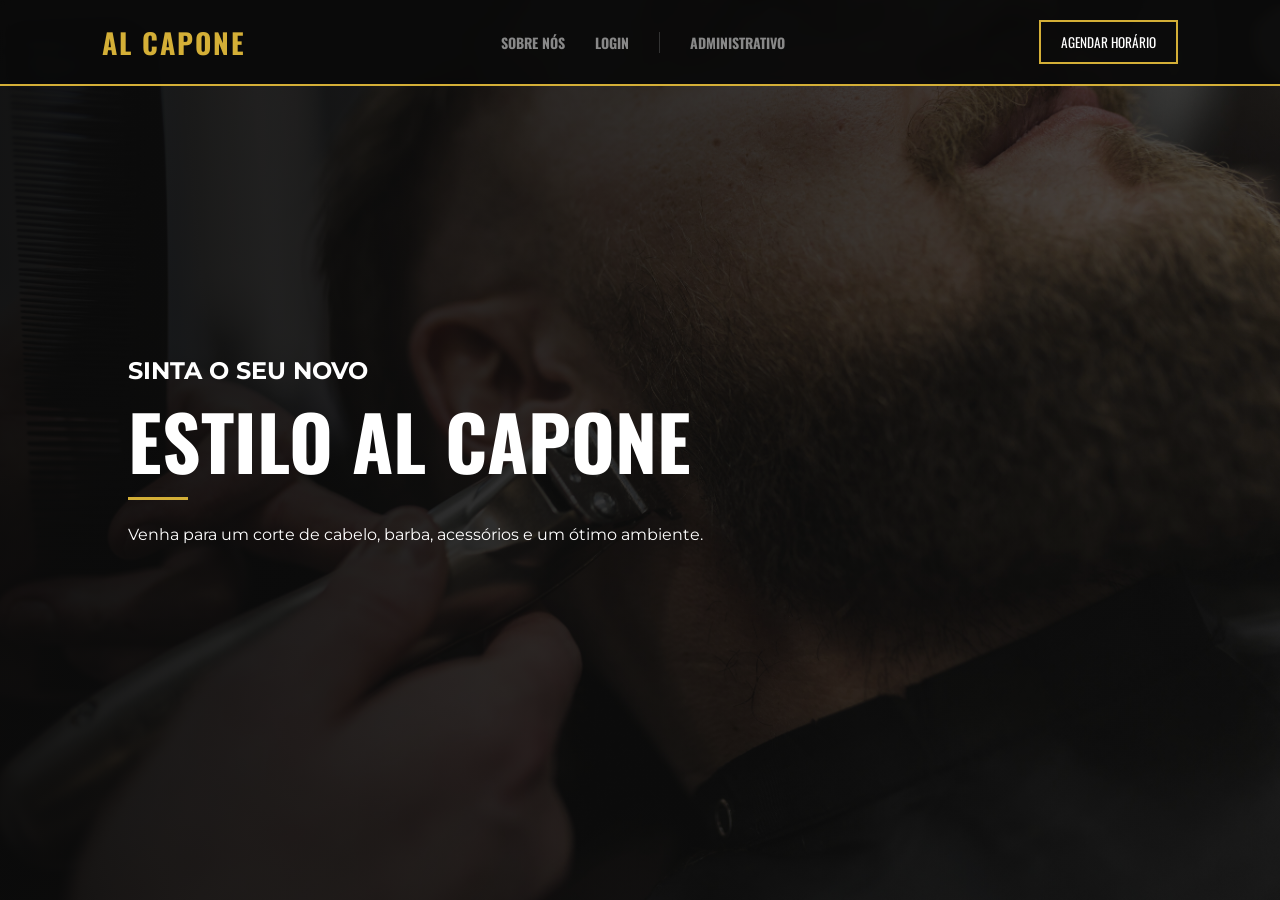
<file: frontend/index.html>
<!DOCTYPE html>
<html lang="pt-BR">
<head>
    <meta charset="UTF-8">
    <meta name="viewport" content="width=device-width, initial-scale=1.0">
    
    <title>Al Capone | Estilo e Exclusividade</title>
    
    <link href="https://fonts.googleapis.com/css2?family=Oswald:wght@500;700&family=Montserrat:wght@300;400;600&display=swap" rel="stylesheet">
    <link href="https://unpkg.com/aos@2.3.1/dist/aos.css" rel="stylesheet">
    <link rel="stylesheet" href="css/global.css">
    <link rel="stylesheet" href="css/style.css">
</head>
<body>

    <header class="navbar" data-aos="fade-down" data-aos-duration="1000">
        <div class="logo">AL CAPONE</div>
        <nav>
            <a href="#">Sobre Nós</a>
            <a href="#" onclick="abrirModal('login')">Login</a> 
            <a href="admin.html" class="nav-admin">AdminISTRATIVO</a>
        </nav>
        <div class="nav-botoes">
            <button class="btn-agendar" onclick="abrirModal('cadastro')">AGENDAR HORÁRIO</button>
        </div>
    </header>

    <section class="hero">
        <div class="hero-content" data-aos="fade-right" data-aos-duration="1500">
            <h2 class="subtitulo">SINTA O SEU NOVO</h2>
            <h1 class="titulo-principal">ESTILO AL CAPONE</h1>
            <div class="linha-dourada"></div>
            <p>Venha para um corte de cabelo, barba, acessórios e um ótimo ambiente.</p>
        </div>
    </section>

    <div id="authModal" class="modal" style="display: none; position: fixed; top: 0; left: 0; width: 100%; height: 100%; z-index: 10000;">
        <div class="modal-content">
            <span class="fechar-modal" onclick="fecharModal()">&times;</span>
            
            <div id="telaLogin" class="auth-form">
                <h2>BEM-VINDO DE VOLTA</h2>
                <input type="text" id="loginUser" placeholder="Seu CPF ou E-mail">
                
                <div class="input-senha-wrapper">
                    <input type="password" id="senhaLogin" placeholder="Sua Senha">
                    <span class="toggle-senha" onclick="alternarVisibilidadeSenha('senhaLogin', 'olhoAL', 'olhoFL')">
                        <svg id="olhoAL" width="20" height="20" viewBox="0 0 24 24" fill="none" stroke="currentColor" stroke-width="2"><path d="M1 12s4-8 11-8 11 8 11 8-4 8-11 8-11-8-11-8z"></path><circle cx="12" cy="12" r="3"></circle></svg>
                        <svg id="olhoFL" style="display:none;" width="20" height="20" viewBox="0 0 24 24" fill="none" stroke="currentColor" stroke-width="2"><path d="M17.94 17.94A10.07 10.07 0 0 1 12 20c-7 0-11-8-11-8a18.45 18.45 0 0 1 5.06-5.94M9.9 4.24A9.12 9.12 0 0 1 12 4c7 0 11 8 11 8a18.5 18.5 0 0 1-2.16 3.19m-6.72-1.07a3 3 0 1 1-4.24-4.24"></path><line x1="1" y1="1" x2="23" y2="23"></line></svg>
                    </span>
                </div>
                
                <button id="btnEntrarLogin" class="btn-dourado-full" onclick="simularLogin()">ENTRAR</button>
                <p class="link-rodape">Novo na El Capone? <a href="#" onclick="trocarAba('cadastro')">Cadastre-se</a></p>
            </div>

            <div id="telaCadastro" class="auth-form" style="display: none;">
                <h2>JUNTE-SE À ELITE</h2>
                <input type="text" id="nome" placeholder="Nome Completo" oninput="validarFormularioCadastro()">
                <input type="text" id="cpf" placeholder="CPF (Apenas números)" oninput="validarFormularioCadastro()">
                <input type="email" id="email" placeholder="E-mail" oninput="validarFormularioCadastro()">
                <input type="text" id="telefone" placeholder="Telefone / WhatsApp" oninput="validarFormularioCadastro()">
                
                <input type="date" id="dataNascimento" oninput="validarFormularioCadastro()" style="color-scheme: dark;">
                
                <div class="input-senha-wrapper">
                    <input type="password" id="senhaCadastro" placeholder="Sua Senha" oninput="validarFormularioCadastro()">
                    <span class="toggle-senha" onclick="alternarVisibilidadeSenha('senhaCadastro', 'olhoAC', 'olhoFC')">
                        <svg id="olhoAC" width="20" height="20" viewBox="0 0 24 24" fill="none" stroke="currentColor" stroke-width="2"><path d="M1 12s4-8 11-8 11 8 11 8-4 8-11 8-11-8-11-8z"></path><circle cx="12" cy="12" r="3"></circle></svg>
                        <svg id="olhoFC" style="display:none;" width="20" height="20" viewBox="0 0 24 24" fill="none" stroke="currentColor" stroke-width="2"><path d="M17.94 17.94A10.07 10.07 0 0 1 12 20c-7 0-11-8-11-8a18.45 18.45 0 0 1 5.06-5.94M9.9 4.24A9.12 9.12 0 0 1 12 4c7 0 11 8 11 8a18.5 18.5 0 0 1-2.16 3.19m-6.72-1.07a3 3 0 1 1-4.24-4.24"></path><line x1="1" y1="1" x2="23" y2="23"></line></svg>
                    </span>
                    <p id="msgSenha" class="hint-senha">Mínimo 8 caracteres (letras e números)</p>
                </div>
                
                <button id="btnCriarConta" class="btn-dourado-full" onclick="simularCadastro()" disabled>CRIAR CONTA</button>
                <p class="link-rodape">Já tem uma conta? <a href="#" onclick="trocarAba('login')">Faça Login</a></p>
            </div>
        </div> </div>

    <script src="https://unpkg.com/aos@2.3.1/dist/aos.js"></script>
    <script>AOS.init();</script>
    <script src="js/main.js"></script>
</body>
</html>
</file>
<file: frontend/css/global.css>
@import url('https://fonts.googleapis.com/css2?family=Montserrat:wght@300;400;700&family=Oswald:wght@500;700&display=swap');

* { margin: 0; padding: 0; box-sizing: border-box; }

/* =========================================
   ESTRUTURA BASE (DARK MODE EL CAPONE)
   ========================================= */
body {
    background-color: #0a0a0a;
    color: #ffffff;
    font-family: 'Montserrat', sans-serif;
}

.painel-body {
    background-color: #050505;
}

/* =========================================
   CABEÇALHO ORIGINAL (NAVBAR DO COMPUTADOR)
   ========================================= */
.navbar {
    position: fixed;
    top: 0;
    width: 100%;
    padding: 20px 8%;
    display: flex;
    justify-content: space-between;
    align-items: center;
    background-color: rgba(10, 10, 10, 0.95);
    border-bottom: 2px solid #d4af37;
    z-index: 1000;
    backdrop-filter: blur(5px);
}

.navbar .logo {
    color: #d4af37;
    font-family: 'Oswald', sans-serif;
    font-size: 28px;
    font-weight: 700;
    letter-spacing: 2px;
}

.navbar nav {
    display: flex;
    gap: 30px;
    align-items: center;
}

.navbar nav a {
    color: #888;
    text-decoration: none;
    font-size: 14px;
    text-transform: uppercase;
    font-weight: 700;
    transition: color 0.3s ease;
    font-family: 'Oswald', sans-serif;
}

.navbar nav a:hover, .navbar nav a.ativo {
    color: #d4af37;
}

.nav-admin {
    border-left: 1px solid #333;
    padding-left: 30px;
}

/* =========================================
   BOTÃO SAIR E BOTOES GLOBAIS
   ========================================= */
.btn-sair {
    background-color: transparent !important;
    color: #ffffff !important;
    border: 2px solid #d4af37 !important;
    padding: 8px 25px;
    font-family: 'Oswald', sans-serif;
    font-size: 14px;
    font-weight: bold;
    letter-spacing: 1px;
    cursor: pointer;
    transition: all 0.3s ease;
    text-transform: uppercase;
    border-radius: 4px;
}

.btn-sair:hover {
    background-color: #d4af37 !important;
    color: #000000 !important;
}

.btn-dourado-full {
    width: 100%;
    background-color: #d4af37 !important;
    color: #000000 !important;
    padding: 15px;
    border: none;
    font-family: 'Oswald', sans-serif;
    font-weight: bold;
    text-transform: uppercase;
    letter-spacing: 1px;
    cursor: pointer;
    margin-top: 10px;
    transition: all 0.3s ease;
    border-radius: 4px;
}

.btn-dourado-full:hover {
    background-color: #b5952f !important;
    box-shadow: 0 0 15px rgba(212, 175, 55, 0.4);
}

.link-rodape {
    color: #888;
    font-size: 14px;
}

.link-rodape a {
    color: #d4af37 !important;
    text-decoration: none;
    font-weight: bold;
    transition: color 0.3s ease;
}

.link-rodape a:hover {
    color: #ffffff !important;
}

/* =========================================================
   📱 INTERFACE MOBILE E TELAS REDUZIDAS (SIMÉTRICO E SEGURO)
   ========================================================= */
@media (max-width: 768px) {
    
    body, .painel-body {
        overflow-x: hidden !important; 
    }

    /* 1. CABEÇALHO SIMPLES E ESTÁTICO (Nunca sobrepõe nada) */
    .navbar {
        position: static !important; 
        flex-direction: column !important;
        align-items: center !important;
        padding: 20px 5% 15px 5% !important;
        height: auto !important;
        background-color: #0a0a0a !important;
        border-bottom: 1px solid #222 !important;
    }

    .navbar .logo { font-size: 24px !important; text-align: center !important; margin-bottom: 15px !important; }
    .navbar .logo img { height: 55px !important; margin-bottom: 15px !important; }

    .boas-vindas-container {
        align-items: center !important;
        text-align: center !important;
        margin-bottom: 15px !important;
        width: 100% !important;
    }

    /* 2. MENU LIMPO (Sem formato de pílula, apenas links alinhados) */
    .navbar nav {
        position: static !important;
        transform: none !important;
        flex-direction: row !important;
        flex-wrap: wrap !important;
        justify-content: center !important;
        width: 100% !important;
        background: transparent !important;
        border: none !important; /* Tira qualquer borda dourada em volta do grupo */
        box-shadow: none !important;
        gap: 20px !important; /* Dá um respiro confortável entre os botões */
        margin: 0 0 20px 0 !important;
        padding: 0 !important;
    }

    .navbar nav a {
        font-size: 13px !important;
        padding: 5px !important;
        background: transparent !important;
        border: none !important;
        margin: 0 !important;
    }

    /* 3. BOTÕES PRINCIPAIS (Ocupam a largura da tela para facilitar o clique) */
    .nav-botoes { position: static !important; width: 100% !important; text-align: center !important; }
    .btn-sair, .btn-agendar { width: 100% !important; padding: 15px !important; font-size: 14px !important; }

    /* 4. CONTEÚDO DA PÁGINA (Alinhamento natural) */
    .container-painel {
        padding-top: 30px !important; 
        padding-bottom: 50px !important; 
        padding-left: 5% !important;
        padding-right: 5% !important;
    }

    /* 5. CARDS DE SERVIÇOS E HORÁRIOS (Ajustados e Simétricos) */
    .servicos-grid-vitrine { grid-template-columns: 1fr !important; gap: 15px !important; }
    .servico-card-premium { padding: 25px 20px !important; }
    
    .grid-horarios { grid-template-columns: repeat(2, 1fr) !important; gap: 12px !important; }
    .hora-slot { padding: 15px !important; font-size: 15px !important; }
    
    .card-agendamento { padding: 20px !important; overflow-x: auto !important; }
    .tabela-premium { min-width: 500px !important; }
}
</file>
<file: frontend/css/style.css>
/* HERO SECTION - O Visual do Nelson */
.hero {
    height: 100vh;
    background-image: linear-gradient(to right, rgba(10,10,10,0.9) 0%, rgba(10,10,10,0.4) 100%), 
                      url('../assets/Fundo_al.jpg');
    background-size: cover;
    background-position: center;
    display: flex;
    align-items: center;
    padding: 0 10%;
}

.titulo-principal {
    font-family: 'Oswald', sans-serif;
    font-size: clamp(40px, 8vw, 75px);
    text-transform: uppercase;
    line-height: 1.1;
    margin: 15px 0;
}

.linha-dourada {
    width: 60px;
    height: 3px;
    background-color: #d4af37;
    margin-bottom: 25px;
}

/* MODAL PREMIUM (BORRADO) */
.modal {
    display: none; 
    position: fixed;
    top: 0; 
    left: 0;
    width: 100%; 
    height: 100%;
    background-color: rgba(0, 0, 0, 0.9);
    backdrop-filter: blur(10px);
    z-index: 10000 !important;
    justify-content: center;
    align-items: center;
}

.modal-content {
    background-color: #111;
    border-top: 4px solid #d4af37;
    padding: 45px;
    width: 90%;
    max-width: 400px;
    text-align: center;
    box-shadow: 0 30px 60px rgba(0,0,0,1);
}

/* GARANTINDO O DARK MODE NOS CAMPOS */
.auth-form input, 
.form-premium-reserva input, 
.form-premium-reserva select {
    background-color: #121212 !important; 
    color: #ffffff !important;           
    border: 1px solid #333 !important;   
    padding: 12px;
    margin-bottom: 15px;
    width: 100%;
    border-radius: 4px;
    outline: none;                      
}

/* ESTILO DO LINK (FAÇA LOGIN / CADASTRE-SE) */
.link-rodape a {
    color: #d4af37 !important;          
    text-decoration: none;
    font-weight: bold;
}

/* BOTÃO DE AGENDAR (DA NAVBAR) */
.btn-agendar {
    background-color: transparent !important;
    color: #ffffff !important;
    border: 2px solid #d4af37 !important;
    padding: 10px 20px;
    font-family: 'Oswald', sans-serif;
    cursor: pointer;
    transition: 0.3s;
}

.btn-agendar:hover {
    background-color: #d4af37 !important;
    color: #000 !important;
}

/* FORMULÁRIOS ESTILIZADOS */
.auth-form h2 {
    font-family: 'Oswald', sans-serif;
    letter-spacing: 2px;
    margin-bottom: 10px;
}

.auth-form input {
    background-color: #121212 !important; 
    border: 1px solid #333 !important;   
    color: white !important;
    padding: 12px;
    margin-bottom: 15px;
    width: 100%;
    border-radius: 4px;
    font-family: 'Montserrat', sans-serif;
}

.input-senha-wrapper {
    position: relative;
    width: 100%;
}

.toggle-senha {
    position: absolute;
    right: 12px;
    top: 12px; 
    cursor: pointer;
    color: #d4af37; 
    z-index: 10;
}

/* BOTÃO DOURADO DE ELITE */
.btn-dourado-full {
    width: 100%;
    background-color: #d4af37 !important; 
    color: #000 !important;               
    padding: 15px;
    border: none;
    font-family: 'Oswald', sans-serif;
    font-weight: bold;
    text-transform: uppercase;
    letter-spacing: 1px;
    cursor: pointer;
    margin-top: 10px;
    transition: 0.3s;
}

.btn-dourado-full:hover:not(:disabled) {
    background-color: #b5952f !important;
}

.btn-dourado-full:disabled {
    background-color: #222 !important;
    color: #555 !important;
    cursor: not-allowed;
}

.link-rodape a {
    color: #d4af37;
    text-decoration: none;
    font-weight: bold;
}

/* Estilo da dica de senha */
.hint-senha {
    font-size: 11px;
    margin-top: -10px; 
    margin-bottom: 15px;
    text-align: left;
    color: #888;
    transition: 0.3s;
}

/* Botão de Criar Conta (Mais luxuoso) */
#btnCriarConta {
    background-color: #333; 
    color: #777;
    border: none;
    padding: 15px;
    border-radius: 4px;
    font-family: 'Oswald', sans-serif;
    font-weight: bold;
    cursor: not-allowed;
    transition: 0.4s;
}

/* Quando o botão é habilitado pelo JavaScript */
#btnCriarConta:not(:disabled) {
    background-color: #d4af37;
    color: #000;
    cursor: pointer;
    box-shadow: 0 0 15px rgba(212, 175, 55, 0.4);
}

/* =========================================
   📱 MODO CELULAR: CARD DE LOGIN CENTRALIZADO
   ========================================= */
@media (max-width: 768px) {
    .hero { 
        padding: 0 5%; 
        text-align: center; 
    }

    .hero-content { 
        display: flex; 
        flex-direction: column; 
        align-items: center; 
    }

    .titulo-principal { 
        font-size: 50px !important; 
    }

    .modal {
        align-items: center !important; 
        padding: 20px !important;
    }
    
    .modal-content {
        width: 100% !important;
        max-width: 400px !important;
        margin: 0 auto !important;
        border-radius: 8px !important;
        padding: 30px 20px !important;
        animation: none !important;
    }
}
</file>
